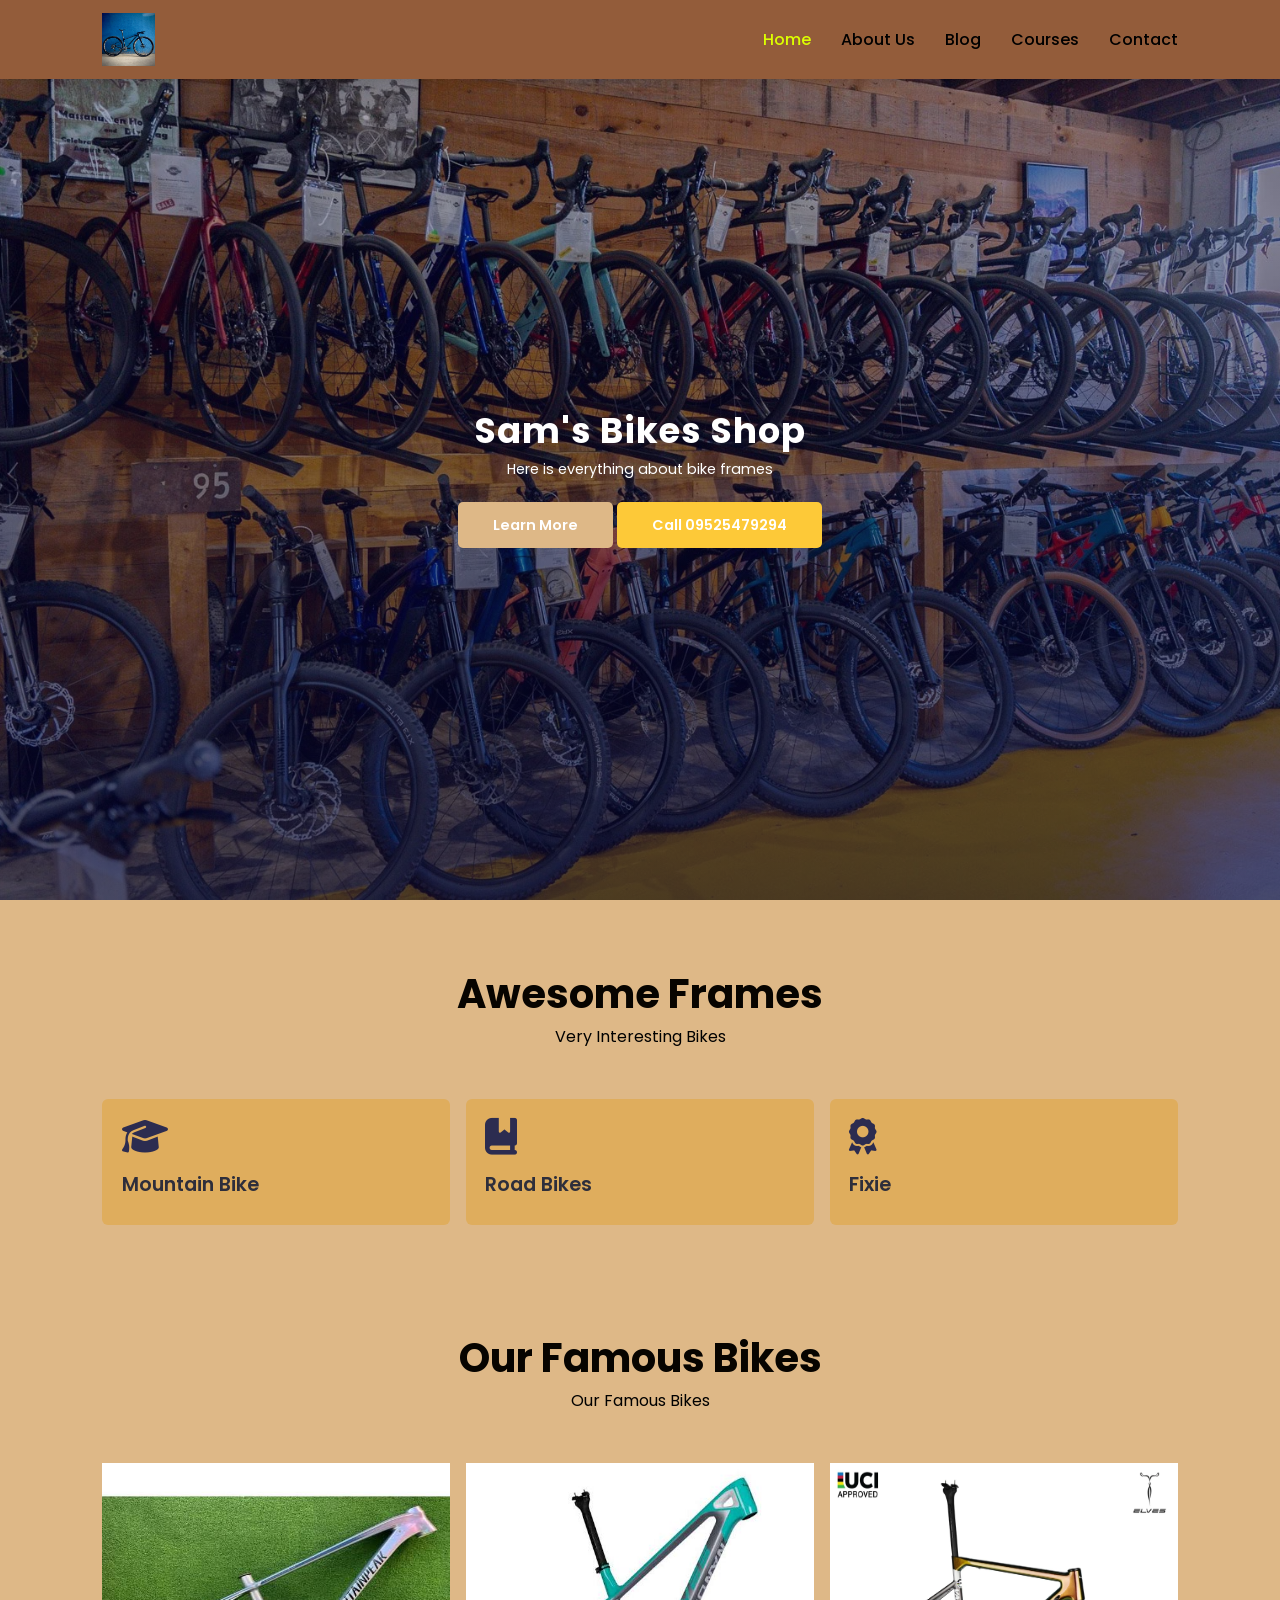
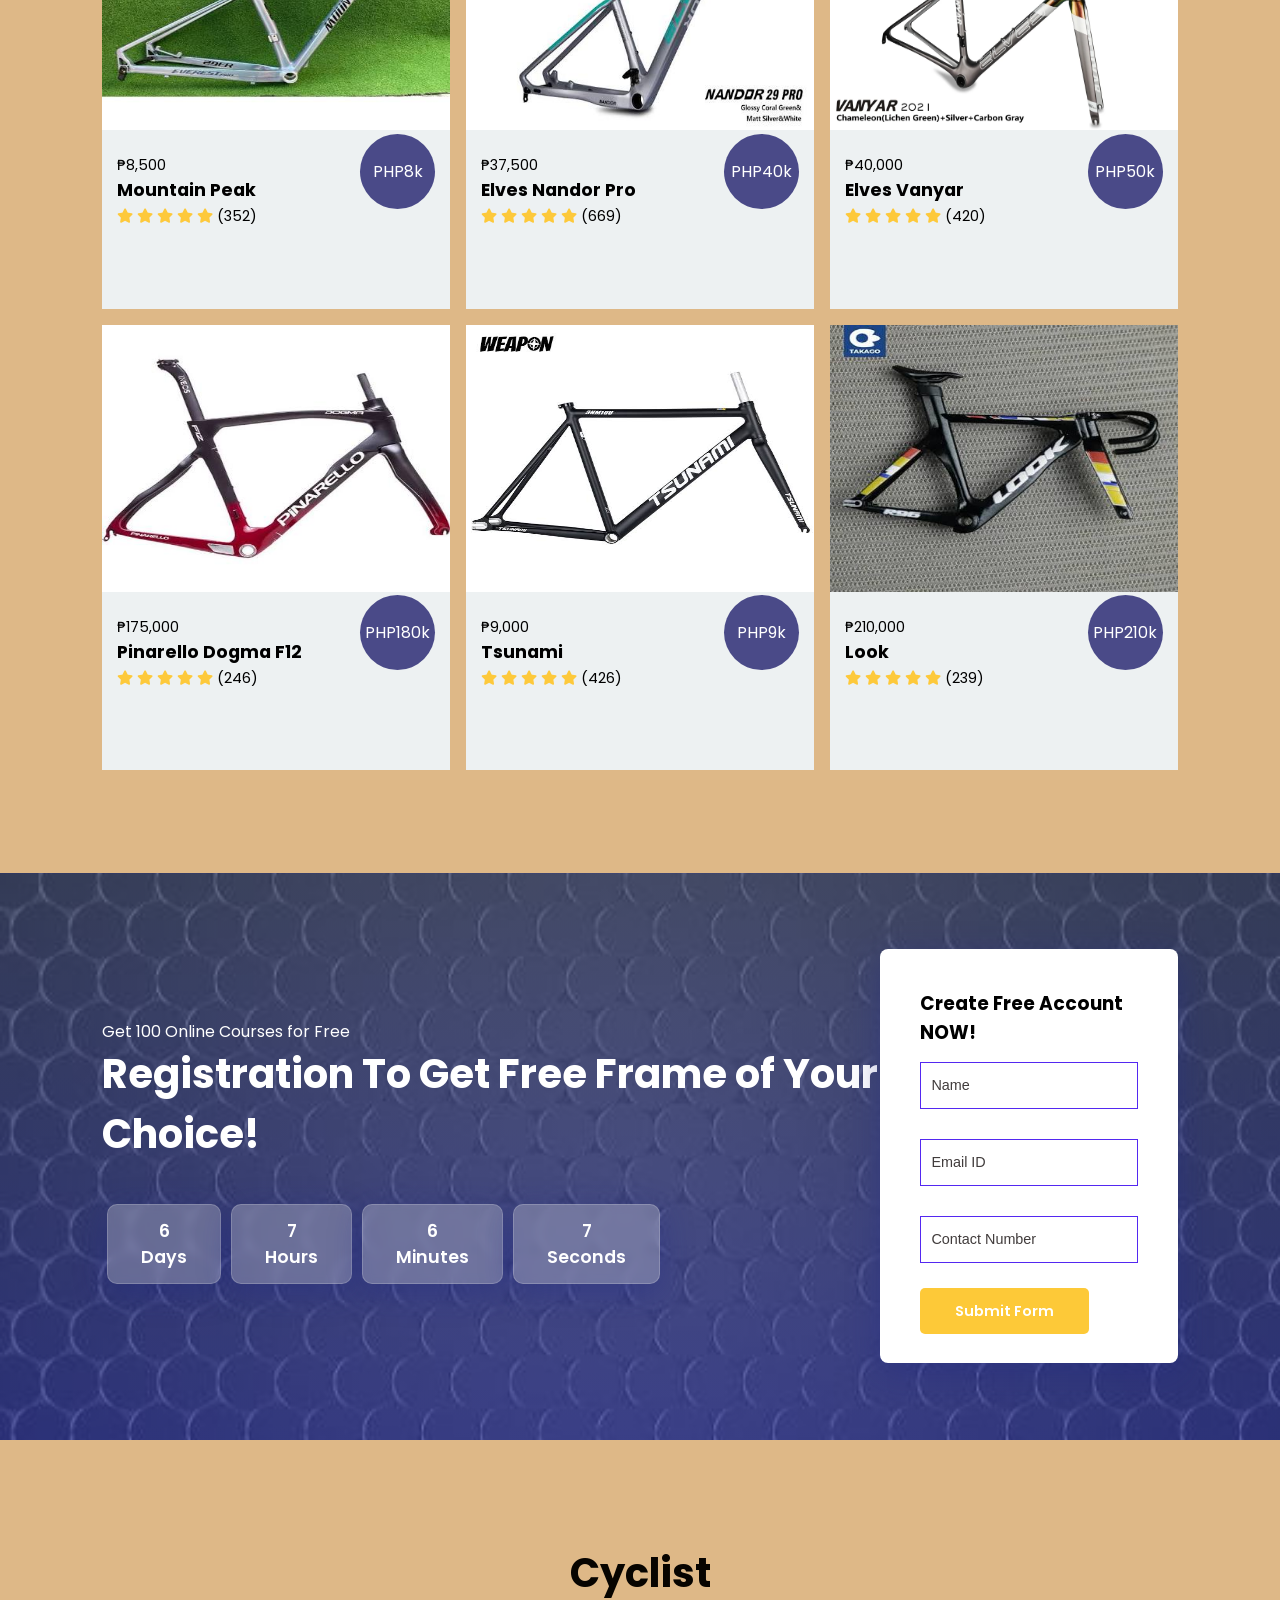
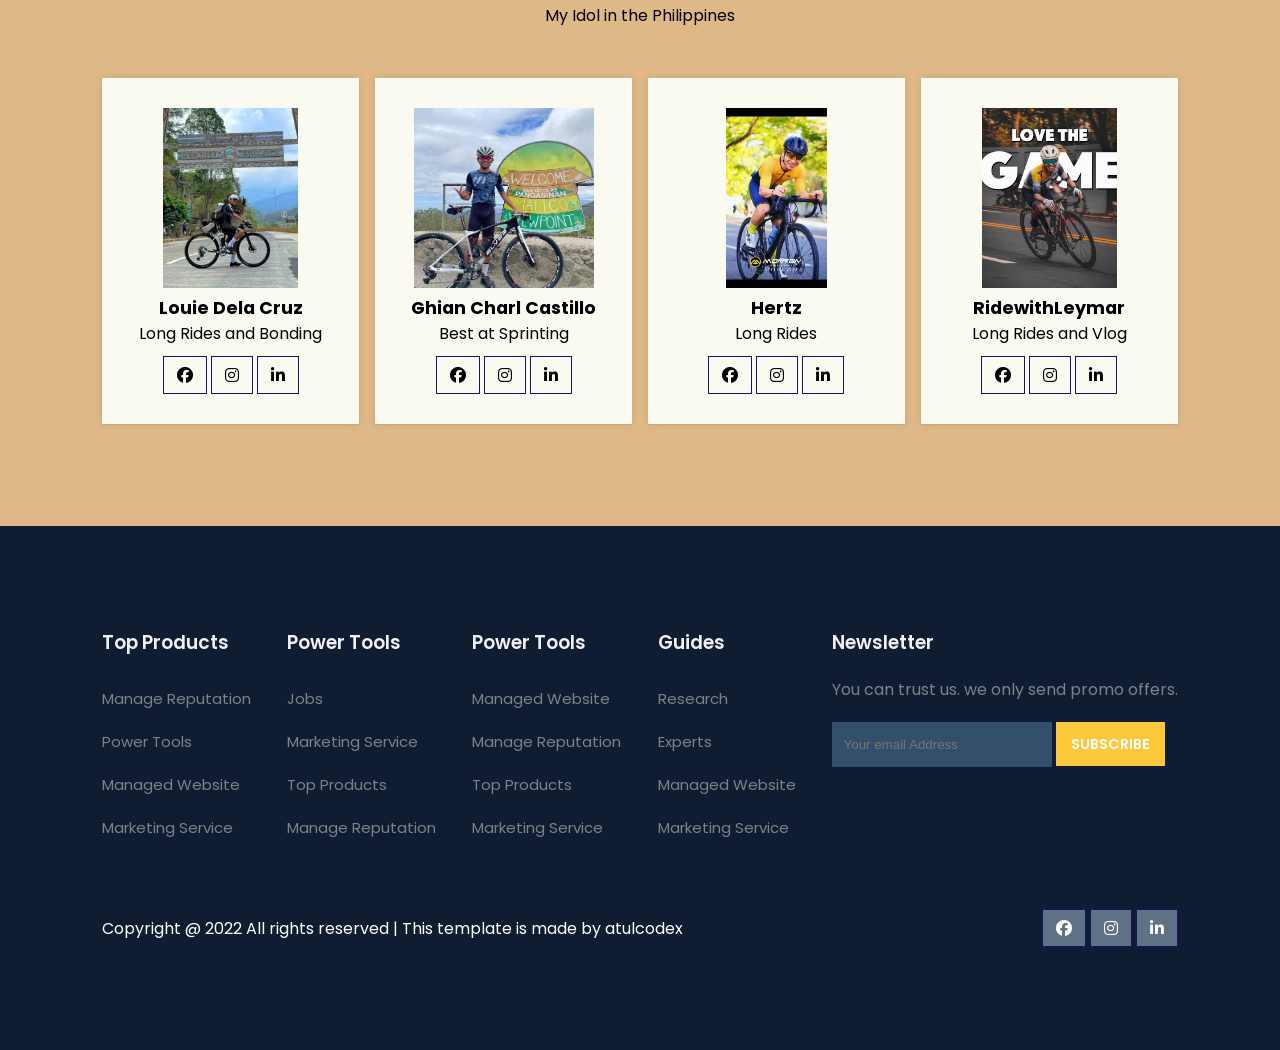
<file: index.html>
<!DOCTYPE html>
<html lang="en">
<head>
	<meta charset="UTF-8">
	<meta name="viewport" content="width=device-width, initial-scale=1.0">
	<title>Education Website Template</title>

	<!-- font Awesome CDN link -->
	<link rel="stylesheet" href="https://cdnjs.cloudflare.com/ajax/libs/font-awesome/6.1.1/css/all.min.css" />

	<!-- External CSS -->
	<link rel="stylesheet" href="style.css">

	<!-- JQuery CDN link -->
	<script src="https://code.jquery.com/jquery-3.6.0.min.js" integrity="sha256-/xUj+3OJU5yExlq6GSYGSHk7tPXikynS7ogEvDej/m4=" crossorigin="anonymous"></script>
</head>
<body>
	<!-- Navigation start -->
	<header>
	<nav>
		<img src="bike.jpg" class="logo" alt="">

		<div class="navigation">
			<ul>
				<i id="menu-close" class="fas fa-times"></i>
				<li><a href="index.html" class="active">Home</a></li>
				<li><a href="about us.html">About Us</a></li>
				<li><a href="blog.html">Blog</a></li>
				<li><a href="courses.html">Courses</a></li>
				<li><a href="contacts.html">Contact</a></li>
			</ul>

			<img src="bike.jpg" id="menu-btn" alt="">
		</div>
	</nav>
	<!-- Navigation ends -->
	</header>

	<!-- Hero section starts from here -->
	<section id="home">
		<h2>
			Sam's Bikes Shop
		</h2>
		<p>
			Here is everything about bike frames
		<div class="btn">
			<a href="#" class="blue">Learn More</a>
			<a href="#" class="yellow">Call 09525479294</a>
		</div>
	</section>
	<!-- Hero section ends from here -->


	<!-- Features section starts from here -->
	<section id="features">
		<h1>Awesome Frames</h1>
		<p>Very Interesting Bikes</p>

		<div class="fea-base">
			<div class="fea-box">
				<i class="fas fa-graduation-cap"></i>
				<h3>Mountain Bike</h3>

			</div>

			<div class="fea-box">
				<i class="fa-solid fa-book-bookmark"></i>
				<h3>Road Bikes</h3>
				
			</div>

			<div class="fea-box">
				<i class="fas fa-award"></i>
				<h3>Fixie</h3>
				
			</div>
		</div>
	</section>
	<!-- Features section ends from here -->


	<!-- Courses section starts from here -->
	<section id="course">
		<h1>Our Famous Bikes</h1>
		<p>Our Famous Bikes</p>

		<div class="course-box">
			<div class="courses">
				<img src="mtp.jpg" alt="">
				<div class="details">
					<span>₱8,500</span>
					<h6>Mountain Peak</h6>

					<div class="star">
						<i class="fa-solid fa-star"></i>
						<i class="fa-solid fa-star"></i>
						<i class="fa-solid fa-star"></i>
						<i class="fa-solid fa-star"></i>
						<i class="fa-solid fa-star"></i>

						<span>(352)</span>
					</div>
				</div>
				<div class="cost">PHP8k</div>
			</div>

			<div class="courses">
				<img src="nandor.jpg" alt="">
				<div class="details">
					<span>₱37,500</span>
					<h6>Elves Nandor Pro</h6>

					<div class="star">
						<i class="fa-solid fa-star"></i>
						<i class="fa-solid fa-star"></i>
						<i class="fa-solid fa-star"></i>
						<i class="fa-solid fa-star"></i>
						<i class="fa-solid fa-star"></i>

						<span>(669)</span>
					</div>
				</div>
				<div class="cost">PHP40k</div>
			</div>

			<div class="courses">
				<img src="vanyar.webp" alt="">
				<div class="details">
					<span>₱40,000</span>
					<h6>Elves Vanyar</h6>

					<div class="star">
						<i class="fa-solid fa-star"></i>
						<i class="fa-solid fa-star"></i>
						<i class="fa-solid fa-star"></i>
						<i class="fa-solid fa-star"></i>
						<i class="fa-solid fa-star"></i>

						<span>(420)</span>
					</div>
				</div>
				<div class="cost">PHP50k</div>
			</div>

			<div class="courses">
				<img src="pinarello.jpg" alt="">
				<div class="details">
					<span>₱175,000</span>
					<h6>Pinarello Dogma F12</h6>

					<div class="star">
						<i class="fa-solid fa-star"></i>
						<i class="fa-solid fa-star"></i>
						<i class="fa-solid fa-star"></i>
						<i class="fa-solid fa-star"></i>
						<i class="fa-solid fa-star"></i>

						<span>(246)</span>
					</div>
				</div>
				<div class="cost">PHP180k</div>
			</div>

			<div class="courses">
				<img src="tsunami.jpg" alt="">
				<div class="details">
					<span>₱9,000</span>
					<h6>Tsunami</h6>

					<div class="star">
						<i class="fa-solid fa-star"></i>
						<i class="fa-solid fa-star"></i>
						<i class="fa-solid fa-star"></i>
						<i class="fa-solid fa-star"></i>
						<i class="fa-solid fa-star"></i>

						<span>(426)</span>
					</div>
				</div>
				<div class="cost">PHP9k</div>
			</div>

			<div class="courses">
				<img src="look.jpg" alt="">
				<div class="details">
					<span>₱210,000</span>
					<h6>Look</h6>

					<div class="star">
						<i class="fa-solid fa-star"></i>
						<i class="fa-solid fa-star"></i>
						<i class="fa-solid fa-star"></i>
						<i class="fa-solid fa-star"></i>
						<i class="fa-solid fa-star"></i>

						<span>(239)</span>
					</div>
				</div>
				<div class="cost">PHP210k</div>
		</div>
	</section>
	<!-- Courses section ends from here -->


	<!-- Registration section starts from here -->
	<section id="registration">
		<div class="reminder">
			<p>Get 100 Online Courses for Free</p>
			<h1>Registration To Get Free Frame of Your Choice!</h1>

			<div class="time">
				<div class="date">6 <br> Days</div>
				<div class="date">7 <br> Hours</div>
				<div class="date">6 <br> Minutes</div>
				<div class="date">7 <br> Seconds</div>
			</div>
		</div>

		<div class="form">
			<h3>Create Free Account NOW!</h3>

			<input type="text" placeholder="Name" name="" id="">
			<input type="email" placeholder="Email ID" name="" id="">
			<input type="text" placeholder="Contact Number" name="" id="">

			<div class="btn">
				<a href="#" class="yellow">Submit Form</a>
			</div>
		</div>
	</section>
	<!-- Registration section ends from here -->


	<!-- Experts section starts from here -->
	<section id="experts">
		<h1>Cyclist</h1>
	</p>My Idol in the Philippines</p>
		<div class="expert-box">
			<div class="profile">
				<img src="louie.jpg" alt="">
				<h6>Louie Dela Cruz</h6>
				<p>Long Rides and Bonding</p>
				<div class="pro-links">
					<i class="fab fa-facebook"></i>
					<i class="fab fa-instagram"></i>
					<i class="fab fa-linkedin-in"></i>
				</div>
			</div>

			<div class="profile">
				<img src="gworks.jpg" alt="">
				<h6>Ghian Charl Castillo</h6>
				<p>Best at Sprinting</p>
				<div class="pro-links">
					<i class="fab fa-facebook"></i>
					<i class="fab fa-instagram"></i>
					<i class="fab fa-linkedin-in"></i>
				</div>
			</div>

			<div class="profile">
				<img src="hertz.jpg" alt="">
				<h6>Hertz</h6>
				<p>Long Rides</p>
				<div class="pro-links">
					<i class="fab fa-facebook"></i>
					<i class="fab fa-instagram"></i>
					<i class="fab fa-linkedin-in"></i>
				</div>
			</div>

			<div class="profile">
				<img src="proley.jpg" alt="">
				<h6>RidewithLeymar</h6>
				<p>Long Rides and Vlog</p>
				<div class="pro-links">
					<i class="fab fa-facebook"></i>
					<i class="fab fa-instagram"></i>
					<i class="fab fa-linkedin-in"></i>
				</div>
			</div>
		</div>
	</section>
	<!-- Experts section ends from here -->

	<!-- Footer section starts from here -->
	<footer>
		<div class="footer-col">
			<h3>Top Products</h3>
			<li>Manage Reputation</li>
			<li>Power Tools</li>
			<li>Managed Website</li>
			<li>Marketing Service</li>
		</div>

		<div class="footer-col">
			<h3>Power Tools</h3>
			<li>Jobs</li>
			<li>Marketing Service</li>
			<li>Top Products</li>
			<li>Manage Reputation</li>
		</div>

		<div class="footer-col">
			<h3>Power Tools</h3>
			<li>Managed Website</li>
			<li>Manage Reputation</li>
			<li>Top Products</li>
			<li>Marketing Service</li>
		</div>

		<div class="footer-col">
			<h3>Guides</h3>
			<li>Research</li>
			<li>Experts</li>
			<li>Managed Website</li>
			<li>Marketing Service</li>
		</div>

		<div class="footer-col">
			<h3>Newsletter</h3>
			<p>You can trust us. we only send promo offers.</p>

			<div class="subscribe">
				<input type="email" placeholder="Your email Address">
				<a href="#" class="yellow">SUBSCRIBE</a>
			</div>
		</div>

		<div class="copyright">
			<p>
				Copyright @ 2022 All rights reserved | This template is made by <a href="https://atulcodex.com" target="_blank">atulcodex</a>
			</p>
			<div class="pro-links">
				<i class="fab fa-facebook"></i>
				<i class="fab fa-instagram"></i>
				<i class="fab fa-linkedin-in"></i>
			</div>
		</div>
	</footer>
	<!-- Footer section ends from here -->

	<script>
		// Show menu links on burger click
		$('#menu-btn').click(function(){
			$('nav .navigation ul').addClass('active')
		});

		// Hide navbar on click function
		$('#menu-close').click(function(){
			$('nav .navigation ul').removeClass('active')
		});
	</script>
</body>
</html>
</file>
<file: style.css>
@import url('https://fonts.googleapis.com/css2?family=Inter:wght@100;200;300;400;500&family=Poppins:ital,wght@0,100;0,200;0,300;0,400;0,500;0,600;0,700;0,800;0,900;1,700;1,800;1,900&display=swap');

*
{
	margin: 0;
	padding: 0;
	box-sizing: border-box;
}

body
{
	font-family: 'Poppins', sans-serif;
}

h1
{
	font-size: 2.5rem;
	font-weight: 700;
	color: rgb(7, 4, 0);
}

span
{
	font-size: .9rem;
}

h6
{
	font-size: 1.1rem;
	color: rgb(0, 0, 0);
}


/*------------- Navigation style start ------------*/
nav
{
	position: fixed;
	width: 100%;
	background-color: rgb(147, 92, 58);
	display: flex;
	justify-content: space-between;
	align-items: center;
	padding: 1vw 8vw;
	box-shadow: 2px 2px 10px rgba(0, 0, 0, 0.15);
	z-index: 1;
}

nav .logo
{
	width: 53px;
	cursor: pointer;
}

nav .navigation
{
	display: flex;
}

#menu-btn
{
	width: 30px;
	height: 30px;
	display: none;
}

#menu-close
{
	display: none;
}

nav .navigation ul
{
	display: flex;
	justify-content: flex-end;
	align-items: center;
}

nav .navigation ul li
{
	list-style: none;
	margin-left: 30px;
}

nav .navigation ul li a
{
	text-decoration: none;
	color: black;
	font-size: 16px;
	font-weight: 500;
	transition: 0.3s ease;
}

nav .navigation ul li a.active,
nav .navigation ul li a:hover
{
	color :  rgb(221, 255, 0);

}
/*------------- Navigation style end ------------*/



/*------------- Hero section styling start --------------*/
#home
{
	background-image: linear-gradient(rgba(9, 5, 54, 0.3), rgba(5,4,46,0.7)), url("bike.webp");
	width: 100%;
	height: 100vh;
	background-size: cover;
	background-position: center center;
	display: flex;
	flex-direction: column;
	justify-content: center;
	align-items: center;
	text-align: center;
	padding-top: 40px;
}

#home h2
{
	color: #fff;
	font-size: 2.2rem;
	letter-spacing: 1px;
}

#home p
{
	width: 50%;
	color: #fff;
	font-size: 0.9rem;
	line-height: 25px;
}

#home .btn
{
	margin-top: 30px;
}

#home a
{
	text-decoration: none;
	font-size: 0.9rem;
	padding: 13px 35px;
	background-color: #fff;
	font-weight: 600;
	border-radius: 5px;
}

#home a.blue
{
	color: #fff;
	background: burlywood;
	transition: 0.3s ease;
}

#home a.blue:hover
{
	color: rgb(21, 21, 100);
	background: #fff;
}

#home a.yellow
{
	color: #fff;
	background: #fdc938;
	transition: 0.3s ease;
}

#home a.yellow:hover
{
	color: rgb(21, 21, 100);
	background: #fff;
}
/*------------- Hero section styling end --------------*/


/*------------- Features section styling start -------------*/
#features
{
	padding: 5vw 8vw 0 8vw;
	text-align: center;
	background-color: burlywood;
}

#features .fea-base
{
	display: grid;
	grid-template-columns: repeat(auto-fit, minmax(320px, 1fr));
	grid-gap: 1rem;
	margin-top: 50px;
}

#features .fea-box
{
	background: rgb(223, 173, 93);
	text-align: start;
	padding: 1.2rem;
	border-radius: 6px;
}

#features .fea-box i
{
	font-size: 2.3rem;
	color: rgb(44, 44, 80);
}

#features .fea-box h3
{
	font-size: 1.2rem;
	font-weight: 600;
	color: rgb(46, 46, 59);
	padding: 13px 0 7px 0;
}

#features .fea-box p
{
	font-size: 1rem;
	font-weight: 400;
	color: rgb(70, 70, 87);
}
/*------------- Features section styling end -------------*/


/*------------- Courses section styling start ------------*/
#course
{
	padding: 8vw 8vw 8vw 8vw;
	text-align: center;
	background-color: burlywood;
}

#course .course-box
{
	display: grid;
	grid-template-columns: repeat(auto-fit, minmax(320px, 1fr));
	grid-gap: 1rem;
	margin-top: 50px;
}

#course .courses
{
	text-align: start;
	background: #edf1f2;
	height: 100%;
	position: relative;
}

#course .courses img
{
	width: 100%;
	height: 60%;
	background-size: cover;
	background-position: center;
}

#course .courses .details
{
	padding: 15px 15px 0 15px;
}

#course .courses .details i
{
	color: #fdc93b;
	font-size: .9rem;
}

#course .courses .cost
{
	background-color: rgb(74, 74, 136);
	color: #fff;
	line-height: 75px;
	width: 75px;
	height: 75px;
	text-align: center;
	border-radius: 50%;
	position: absolute;
	right: 15px;
	bottom: 100px;
}
/*------------- Courses section styling end ------------*/


/*------------- Registration section styling start ----------*/
#registration
{
	padding: 6vw 8vw 6vw 8vw;
	background-image: linear-gradient(rgba(99,112,168,0.5), rgba(81,91,233,0.5)),url("background.jpg");
	width: 100%;
	height: 100%;
	background-size: cover;
	background-position: center;
	display: flex;
	justify-content: space-between;
	align-items: center;
}

#registration .reminder, #registration .reminder h1
{
	color: #fff;
}

#registration .reminder .time
{
	display: flex;
	margin-top: 40px;
}

#registration .reminder .time .date
{
	text-align: center;
	padding: 13px 33px;
	background: rgba(255, 255, 255, 0.25);
	backdrop-filter: blur(4px);
	box-shadow: 0 8px 32px 0 rgba(31, 38, 135, 0.37);
	border-radius: 10px;
	margin: 0 5px 10px 5px;
	border: 1px solid rgba(255, 255, 255, 0.18);
	font-size: 1.1rem;
	font-weight: 600;
}

#registration .form
{
	background: #fff;
	border-radius: 8px;
	display: flex;
	flex-direction: column;
	padding: 40px;
	box-shadow: 0 8px 32px 0 rgba(31, 38, 135, 0.37);
}

#registration .form input
{
	margin: 15px 0;
	padding: 15px 10px;
	border: 1px solid rgb(84, 40, 241);
	outline: none;
}

#registration .form input::placeholder
{
	color: #413c3c;
	font-weight: 500;
	font-size: 0.9rem;
}

#registration .form .btn
{
	margin-top: 20px;
}

#registration .form a.yellow
{
	text-decoration: none;
	font-size: 0.9rem;
	padding: 13px 35px;
	background-color: #fff;
	font-weight: 600;
	border-radius: 5px;
	color: #fff;
	background: #fdc938;
	transition: 0.3s ease;
}

#registration .form a.yellow:hover
{
	color: rgb(21, 21, 100);
	background: #fff;
}
/*------------- Registration section styling end ----------*/



/*------------- Experts section styling starts ----------*/
#experts
{
	padding: 8vw 8vw 8vw 8vw;
	text-align: center;
	background-color: burlywood;
}

#experts .expert-box
{
	display: grid;
	grid-template-columns: repeat(auto-fit, minmax(250px, 1fr));
	grid-gap: 1rem;
	margin-top: 50px;
}

#experts .expert-box .profile
{
	background: #fafaf1;
	padding: 30px 10px;
	box-shadow: rgba(17, 17, 26, 0.05) 0px 1px 0px, rgba(17, 17, 26, 0.1) 0px 0px 8px;
}

#experts .expert-box .profile img
{
 height: 180px;
 
}

#experts .expert-box .profile:hover
{
	box-shadow: rgba(0, 0, 0, 0.1) 0px 10px 50px;
}

.pro-links
{
	margin-top: 10px;
}

.pro-links i
{
	padding: 10px 13px;
	border: 1px solid rgb(21, 21, 100);
	cursor: pointer;
	transition: 0.3s ease;
}

.pro-links i:hover
{
	background: rgb(21, 21, 100);
	color: #fff;
}
/*------------- Experts section styling ends ----------*/



/*------------- Footer section styling starts ------------*/
footer
{
	padding: 8vw;
	background-color: #101c32;
	display: flex;
	justify-content: space-between;
	align-items: flex-start;
	flex-wrap: wrap;
}

footer .footer-col
{
	padding-bottom: 40px;
}

footer h3
{
	color: rgb(241, 240, 245);
	font-weight: 600;
	padding-bottom: 20px;
}

footer li
{
	list-style: none;
	color: #7b838a;
	padding: 10px 0;
	font-size: 15px;
	cursor: pointer;
	transition: 0.3s ease;
}

footer li:hover
{
	color: rgb(241, 240, 245);
}

footer p
{
	color: #7b838a;
}

footer .subscribe
{
	margin-top: 20px;
}

footer input
{
	width: 220px;
	padding: 15px 12px;
	background: #334F6C;
	border: none;
	outline: none;
	color: #fff;
}

footer .subscribe a
{
	text-decoration: none;
	font-size: 0.9rem;
	padding: 12px 15px;
	background-color: #fff;
	font-weight: 600;
}

footer .subscribe a.yellow
{
	color: #fff;
	background: #fdc93b;
	transition: 0.3s ease;
}

footer .subscribe a.yellow:hover
{
	color: rgb(21, 21, 100);
	background: #fff;
}

footer .copyright
{
	margin-top: 20px;
	width: 100%;
	display: flex;
	justify-content: space-between;
	align-items: center;
	flex-wrap: wrap;
}

footer .copyright p, footer .copyright p > a
{
	color: #fff;
	text-decoration: none;
}

footer .copyright .pro-links
{
	margin-top: 0px;
}

footer .copyright .pro-links i
{
	background-color: #5f7185;
	color: #fff;
}

footer .copyright .pro-links i:hover
{
	background: #fdc93b;
	color: #2c2c2c;
}
/*------------- Footer section styling ends ------------*/



/*---------------------------------------------------------*/
/*-------------------- Ipad screen styling ----------------*/
/*---------------------------------------------------------*/
@media screen and (max-width: 789px)
{
	nav
	{
		padding: 15px 20px;
	}

	nav img
	{
		width: 130px;
	}

	#menu-btn
	{
		display: initial;
	}

	#menu-close
	{
		display: initial;
		font-size: 1.6rem;
		color: #fff;
		padding: 30px 0 20px 20px;
	}

	nav .navigation ul
	{
		position: absolute;
		top: 0;
		right: -220px;
		display: flex;
		flex-direction: column;
		justify-content: flex-start;
		align-items: flex-start;
		width: 220px;
		height: 100vh;
		background: rgba(17, 20, 104, 0.45);
		backdrop-filter: blur(4.5px);
		border: 1px solid rgba(255, 255, 255, 0.18);
		transition: 0.3s ease-in;
	}

	nav .navigation ul.active
	{
		right: 0;
	}

	nav .navigation ul li
	{
		padding: 20px 0 20px 40px;
		margin-left: 0;
	}

	nav .navigation ul li a
	{
		color: #fff;
	}

	#home
	{
		padding: 0px;
	}

	#home p
	{
		width: 90%;
	}

	#features
	{
		padding: 8vw 4vw 0 4vw;
	}

	#course
	{
		padding: 8vw 4vw 8vw 4vw;
	}

	#registration
	{
		padding: 6vw 4vw 6vw 4vw;
		gap: 2.2rem;
	}

	#registration .reminder .time
	{
		display: flex;
		justify-content: space-between;
		flex-wrap: wrap;
		margin-top: 40px;
	}

	#experts
	{
		padding: 8vw 4vw 6vw 4vw;
	}

	footer .copyright .pro-links
	{
		margin-top: 20px;
	}
}


@media screen and (max-width: 475px)
{
	#registration
	{
		flex-direction: column;
	}

	.reminder p, .reminder h1
	{
		text-align: center;
	}

	.reminder h1
	{
		font-size: 1.8rem;
	}

	#registration .reminder .time
	{
		justify-content: space-evenly;
		margin-top: 20px;
	}
}
</file>
